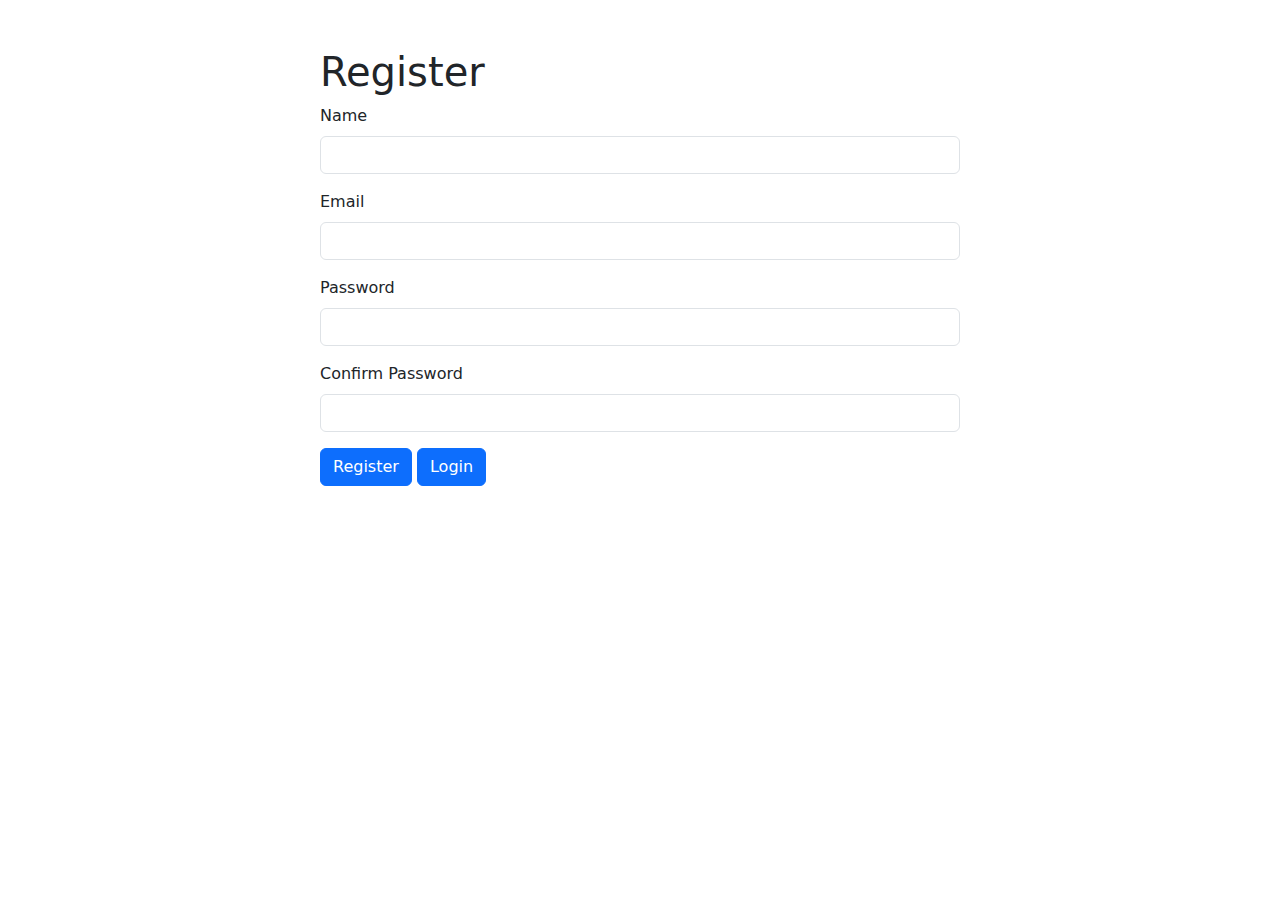
<file: index.html>
<!DOCTYPE html>
<html lang="en">

<head>
    <meta charset="UTF-8">
    <meta name="viewport" content="width=device-width, initial-scale=1.0">
    <title>Document</title>
    <link rel="stylesheet" href="./css/register-form.css">
    <link rel="stylesheet" href="./css/bootstrap.css">
</head>

<body>
    <section class="mt-5 center register-form-container">
        <h1>Register</h1>
        <form id="register-form" action="./html/login.html">
            <section class="mb-3 input-section name-section">
                <label class="form-label " for="nameIn">Name</label>
                <input id="nameIn" class="name form-control " type="text">
                <section class="error-name">Please, Enter valid name</section>
            </section>

            <section class="mb-3 input-section email-section">
                <label class="form-label " for="emailIn">Email</label>
                <input id="emailIn" class="email form-control " type="email">
                <span class="error-email">Please, Enter valid email</span>

            </section>

            <section class="mb-3 input-section password-section">
                <label class="form-label " for="passwordIn">Password</label>
                <input id="passwordIn" class="password form-control " type="password">
                <span class="error-password">Please, Enter valid password</span>

            </section>

            <section class="mb-3 input-section confirm-password-section">
                <label class="form-label " for="confirm-passwordIn">Confirm Password</label>
                <input id="confirm-passwordIn" class=" form-control confirm-password" type="password">
                <span class="error-email">Confirm password must be same as password</span>

            </section>
            <span class="error-register"></span>
            <button type="submit" id="submit" class="btn btn-primary">Register</button>
            <button id="hasAccount" class="btn btn-primary">Login</button>
        </form>
    </section>
    <script type="module" src="./js/register.js"></script>
    <script type="module" src="./js/validations.js"></script>
</body>

</html>
</file>
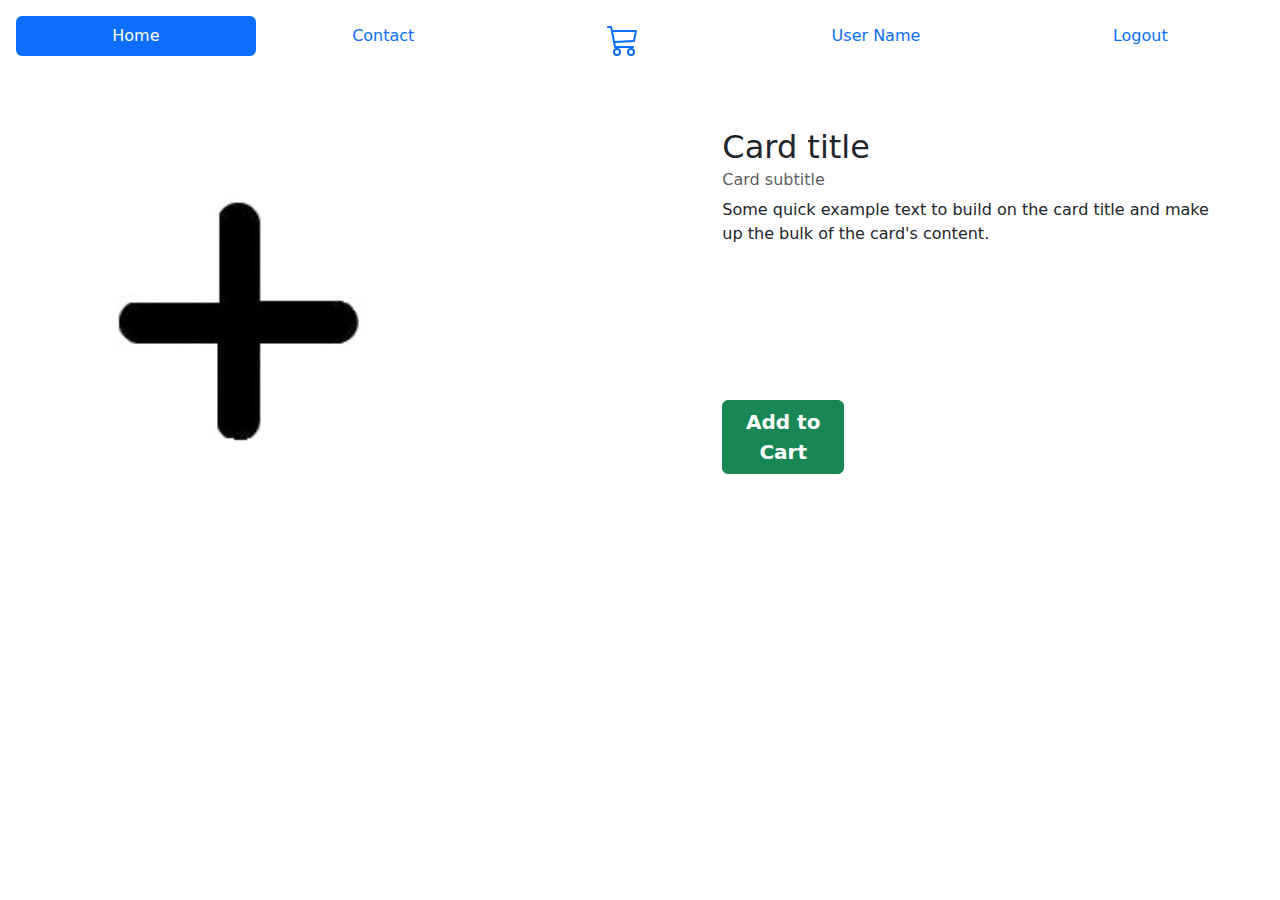
<file: html/details.html>
<!DOCTYPE html>
<html lang="en">

<head>
    <meta charset="UTF-8">
    <meta name="viewport" content="width=device-width, initial-scale=1.0">
    <title>Products Details</title>
    <link rel="stylesheet" href="../css/bootstrap.css">
    <link rel="stylesheet" href="../css/details.css">
</head>

<body>
    <section class="row justify-content-around">
        <section class="img col-11 col-xl-5" id="mainImg">
            <img src="../images/add.jpeg" class="w-75" alt="">
        </section>
        <script src="../js/build_components.js" type="module"></script>

        <section class="col-11  col-xl-5" id="details-section">
            <div class=" h-100 w-100 card" style="width: 18rem;">
                <div class="card-body">
                    <h2 class="card-title">Card title</h2>
                    <h6 class="card-subtitle mb-2 text-body-secondary rating">Card subtitle</h6>
                    <p class="card-text">Some quick example text to build on the card title and make up the bulk of the
                        card's content.</p>
                    <span class="price"> </span><br>

                    <span class="quantity"> </span><br>
                    <span class="category"> </span><br>
                    <button class="w-25 mt-5 btn btn-success addToCart ">Add to Cart</button>
                </div>
            </div>

        </section>
    </section>
    <script type="module" src="../js/details.js"></script>

</body>

</html>
</file>
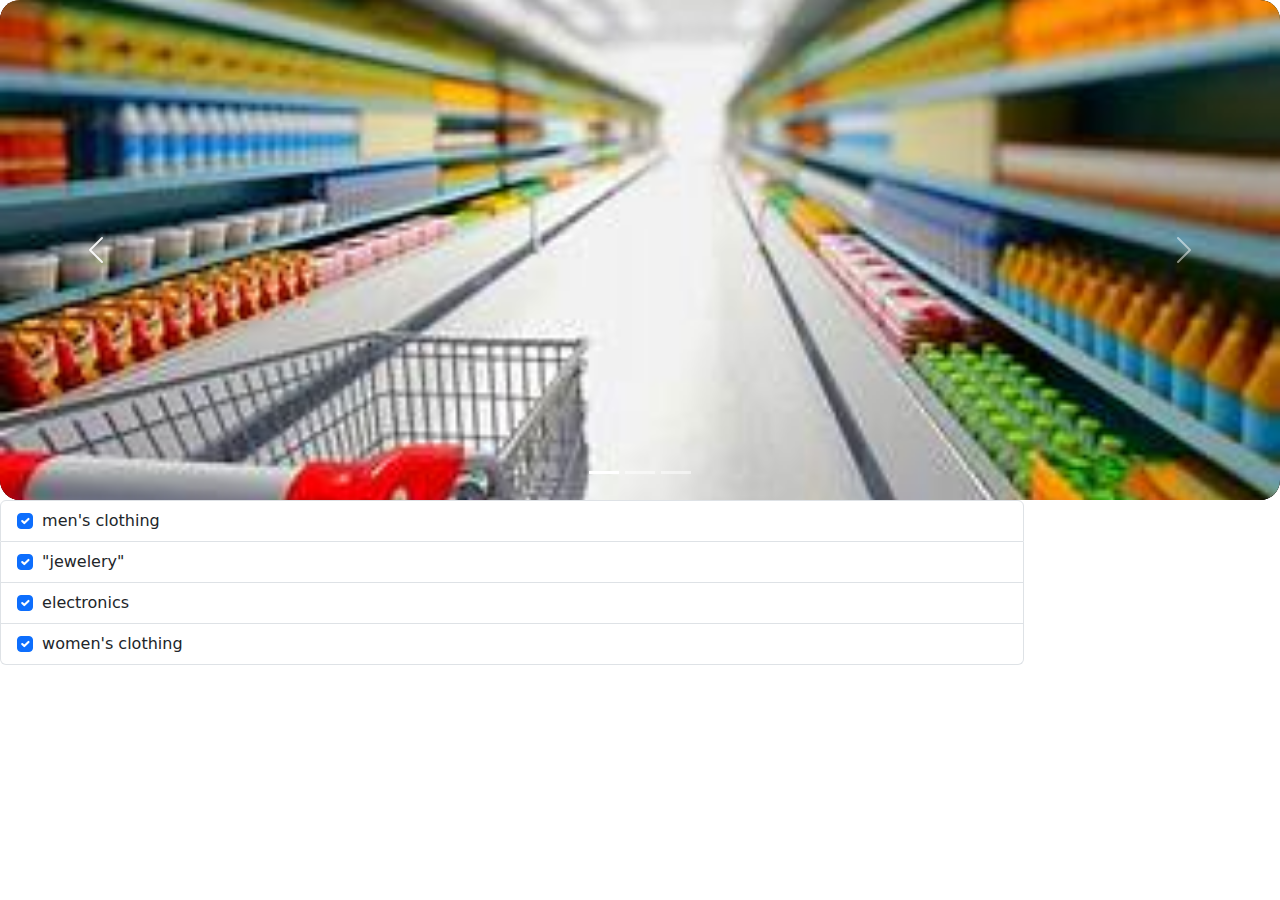
<file: html/home.html>
<!DOCTYPE html>
<html lang="en">

<head>
    <meta charset="UTF-8">
    <meta name="viewport" content="width=device-width, initial-scale=1.0">
    <title>Home Page</title>
    <link rel="stylesheet" href="../css/bootstrap.css">
    <link rel="stylesheet" href="../css/home.css">
</head>

<body>
    <!-- ============== dynamicly added -> Header nav bar  ================== -->


    <!-- ============== Slider ================== -->

    <section class="slider">
        <div id="carouselExampleIndicators" class="carousel slide">
            <div class="carousel-indicators">
                <button type="button" data-bs-target="#carouselExampleIndicators" data-bs-slide-to="0" class="active"
                    aria-current="true" aria-label="Slide 1"></button>
                <button type="button" data-bs-target="#carouselExampleIndicators" data-bs-slide-to="1"
                    aria-label="Slide 2"></button>
                <button type="button" data-bs-target="#carouselExampleIndicators" data-bs-slide-to="2"
                    aria-label="Slide 3"></button>
            </div>
            <div class="carousel-inner d-flex">
                <div class="carousel-item active">
                    <img src="../images/slider-1.jpeg" class="d-block w-100" alt="...">
                </div>
                <div class="carousel-item ">
                    <img src="../images/slider-2.jpeg" class="d-block w-100" alt="...">
                </div>
                <div class="carousel-item ">
                    <img src="../images/slider-3.jpeg" class="d-block w-100" alt="...">
                </div>
            </div>
            <button class="carousel-control-prev" type="button" data-bs-target="#carouselExampleIndicators"
                data-bs-slide="prev">
                <span class="carousel-control-prev-icon" aria-hidden="true"></span>
                <span class="visually-hidden">Previous</span>
            </button>
            <button class="carousel-control-next" type="button" data-bs-target="#carouselExampleIndicators"
                data-bs-slide="next">
                <span class="carousel-control-next-icon" aria-hidden="true"></span>
                <span class="visually-hidden">Next</span>
            </button>
        </div>
    </section>

    <!-- ================ Filter Products ============= -->
    <ul class="list-group">
        <li class="list-group-item">
            <input class="form-check-input me-1" type="checkbox" checked value="men's clothing" id="firstCheckbox">
            <label class="form-check-label" for="firstCheckbox">men's clothing</label>
        </li>
        <li class="list-group-item">
            <input class="form-check-input me-1" type="checkbox" checked value="jewelery" id="secondCheckbox">
            <label class="form-check-label" for="secondCheckbox">"jewelery"</label>
        </li>
        <li class="list-group-item">
            <input class="form-check-input me-1" type="checkbox" checked value="electronics" id="thirdCheckbox">
            <label class="form-check-label" for="thirdCheckbox">electronics</label>
        </li>
        <li class="list-group-item">
            <input class="form-check-input me-1" type="checkbox" checked value="women's clothing" id="fourthCheckbox">
            <label class="form-check-label" for="fourthCheckbox">women's clothing</label>
        </li>


    </ul>

    <!-- ============== Products ================== -->

    <div class="row row-cols-1 row-cols-md-4 g-4 products-section">

    </div>
    <script src="../js/helper.js" type="module"></script>
    <script src="../js/build_components.js" type="module"></script>
    <script src="../js/home.js" type="module"></script>
</body>

</html>
</file>
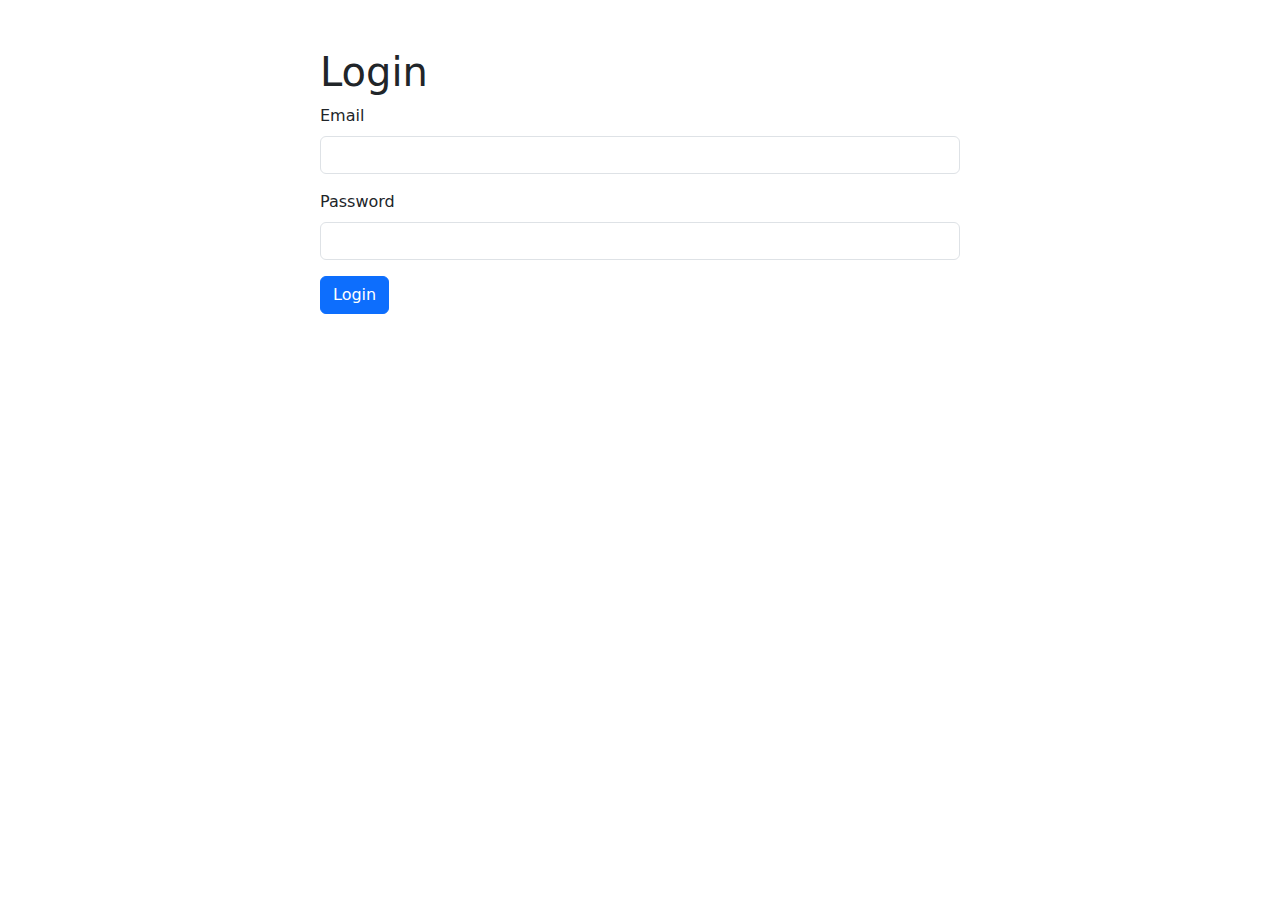
<file: html/login.html>
<!DOCTYPE html>
<html lang="en">

<head>
    <meta charset="UTF-8">
    <meta name="viewport" content="width=device-width, initial-scale=1.0">
    <title>Login Page</title>
    <!-- <link rel="stylesheet" href="../css/register-form.css"> -->
    <link rel="stylesheet" href="../css/login-form.css">
    <link rel="stylesheet" href="../css/bootstrap.css">
</head>

<body>
    <section class="mt-5 center login-form-container">
        <h1>Login</h1>
        <form id="login-form" action="">

            <section class="mb-3 input-section email-section">
                <label class="form-label " for="emailIn">Email</label>
                <input id="emailIn" class="email form-control " type="email">
            </section>

            <section class="mb-3 input-section password-section">
                <label class="form-label " for="passwordIn">Password</label>
                <input id="passwordIn" class="password form-control " type="password">
            </section>

            <span class="error-login">No such email or password</span>

            <button type="submit" class="btn btn-primary">Login</button>


        </form>

        <script type="module" src="../js/login.js"></script>
        <script type="module" src="../js/auth.js"></script>
</body>

</html>
</file>
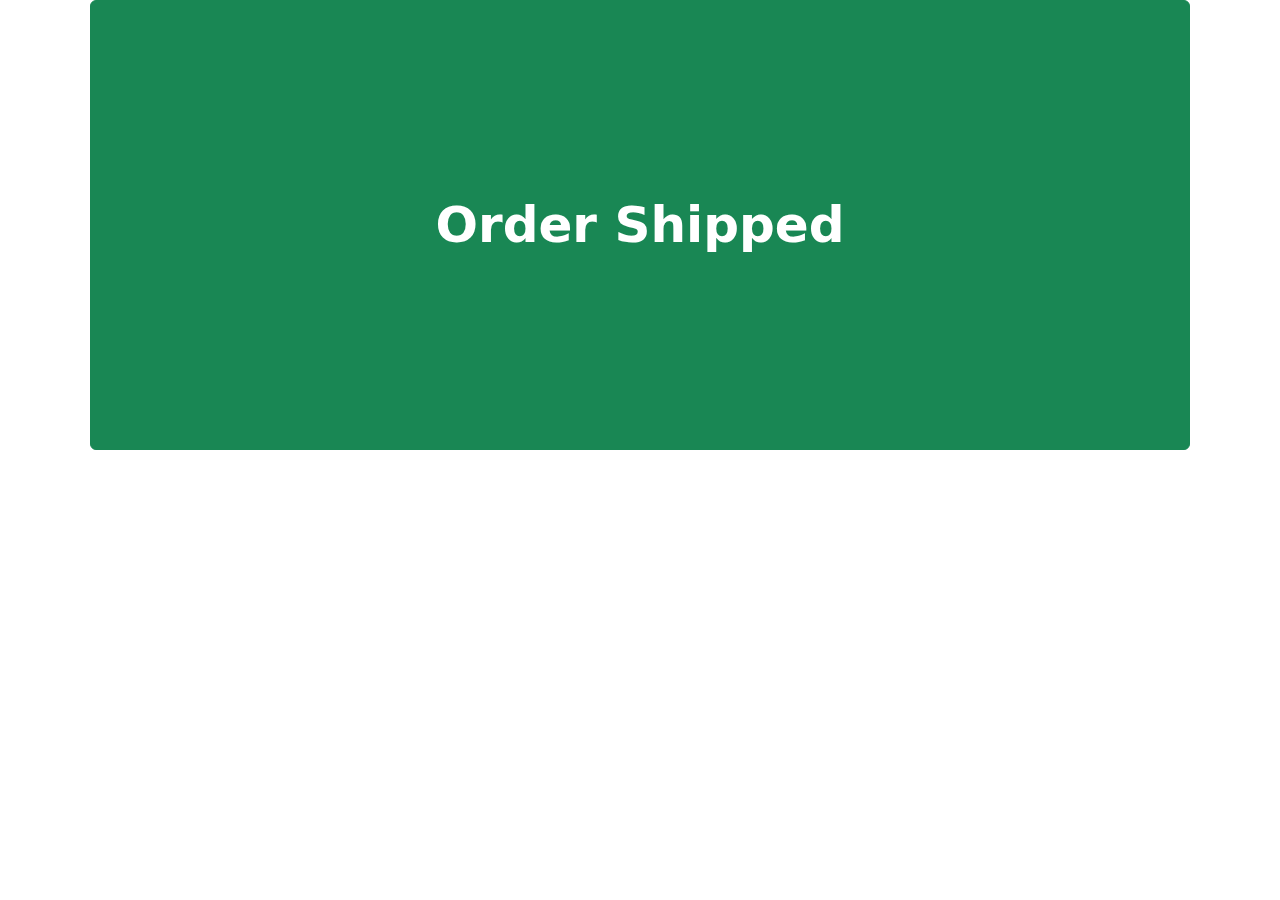
<file: html/orderShipped.html>
<!DOCTYPE html>
<html lang="en">

<head>
    <meta charset="UTF-8">
    <meta name="viewport" content="width=device-width, initial-scale=1.0">
    <title>Order Shipped</title>
    <link rel="stylesheet" href="../css/bootstrap.css">
    <link rel="stylesheet" href="../css/orderShipped.css">
    <link rel="stylesheet" href="../css/build_components.css">
</head>


<body class="h-75">
    <script src="../js/orderShipped.js" type="module"></script>
    <section class=" btn btn-success w-100 container ">Order Shipped</section>
</body>

</html>
</file>
<file: css/register-form.css>
[class|="error"] {
  display: none;
  color: red;
  margin-top: 0.25rem;
}

.register-form-container {
  width: 50%;
  margin: 0 auto;
}
</file>
<file: css/details.css>
#mainImg {
  /* border: 1px solid violet; */
  height: 50vh;
  img {
    height: 100%;
    object-fit: contain;
  }
}

#details-section {
  /* border: 1px solid violet; */
  .card {
    border: none;
  }
  .quantity,
  .price,
  .category {
    font-size: 20px;
    font-weight: bold;
  }
  .addToCart {
    font-weight: bold;
    font-size: 20px;
  }
}
</file>
<file: css/home.css>
/* ============= Carousel ============= */

#carouselExampleIndicators {
  img {
    height: 500px;
    object-fit: cover;
    border-radius: 20px;
  }
}

/* move right */

@keyframes right_center {
  from {
    transform: translate(1500px);
    opacity: 0;
  }
  to {
    transform: translate(0px);
    opacity: 1;
  }
}

@keyframes center_left {
  from {
    transform: translate(0px);
    opacity: 1;
  }
  to {
    transform: translate(-1500px);
    opacity: 0;
  }
}

/* move left */
@keyframes center_right {
  from {
    transform: translate(0px);
    opacity: 1;
  }
  to {
    transform: translate(1500px);
    opacity: 0;
  }
}

@keyframes left_center {
  from {
    transform: translate(-1500px);
    opacity: 0;
  }
  to {
    transform: translate(0px);
    opacity: 1;
  }
}

/* ********* Products ************ */
.list-group {
  width: 80%;
  img {
    width: 10%;
  }
}

.card {
  width: 85%;
  object-fit: contain;
  height: 450px;
  margin: 20px auto;
  cursor: pointer;
  object-fit: contain;

  img {
    height: 50%;
    object-fit: contain;
  }
  .text-card {
    height: 35%;
  }
  .add-btn {
    border: none;
    background-color: #fff;
    position: absolute;
    bottom: 0px;
    right: 0px;
    img {
      margin: 0 75%;
    }
  }
  .truncate {
    display: -webkit-box;
    -webkit-line-clamp: 4;
    -webkit-box-orient: vertical;
    overflow: hidden;
    text-overflow: ellipsis;
  }
}
</file>
<file: css/login-form.css>
.error-login {
  display: none;
  color: red;
}

.login-form-container {
  width: 50%;
  margin: 0 auto;
}
</file>
<file: css/orderShipped.css>
html {
  height: 100vh;
}
body {
  /* border: 1px solid black; */
  width: 86%;
  margin: 0 auto;
  height: 50vh;
  .container {
    height: 50vh;
    display: flex;
    justify-content: center;
    align-items: center;
    font-weight: 700;
    font-size: 50px;
  }
}
</file>
<file: css/build_components.css>
header {
  width: 100%;
  .nav {
    position: fixed;
    z-index: 2;
    /* margin-bottom: 50px; */
    background-color: #fff;
    top: 0;
    height: 80px;
    object-fit: cover;
    width: 100%;
    display: flex;
    justify-content: center;
    align-items: center;
    li,
    li a {
      display: flex;
      justify-content: center;
      align-items: center;
      height: 80%;
      margin: 10px;
    }
  }
}

/* .minimal-footer {
  text-align: center;
  padding: 20px;
  color: #666;
  font-size: 14px;
  margin-top: 50px;
  position: fixed;
  bottom: 0;
} */

/* Footer Styles */
.site-footer {
  background-color: #2c3e50;
  color: #ecf0f1;
  padding: 40px 0 0;
  font-family: "Segoe UI", Tahoma, Geneva, Verdana, sans-serif;
}

.footer-content {
  display: flex;
  flex-wrap: wrap;
  justify-content: space-around;
  max-width: 1200px;
  margin: 0 auto;
  padding: 0 20px;
}

.footer-section {
  flex: 1;
  min-width: 250px;
  margin-bottom: 30px;
  padding: 0 15px;
}

.footer-section h3 {
  color: #f39c12;
  margin-bottom: 20px;
  font-size: 1.2rem;
}

.footer-section p,
.footer-section li {
  margin-bottom: 10px;
  line-height: 1.6;
}

.footer-section a {
  color: #bdc3c7;
  text-decoration: none;
  transition: color 0.3s;
}

.footer-section a:hover {
  color: #f39c12;
}

.footer-bottom {
  background-color: #1a252f;
  padding: 20px 0;
  text-align: center;
}

.footer-bottom p {
  margin: 0;
  color: #bdc3c7;
  font-size: 0.9rem;
}

.social-icons {
  margin-top: 15px;
}

.social-icons a {
  color: #ecf0f1;
  margin: 0 10px;
  font-size: 1.2rem;
  transition: color 0.3s;
}

.social-icons a:hover {
  color: #f39c12;
}

.fas,
.fab {
  margin-right: 8px;
}

/* Responsive adjustments */
@media (max-width: 768px) {
  .footer-content {
    flex-direction: column;
    align-items: center;
    text-align: center;
  }

  .footer-section {
    margin-bottom: 30px;
  }
}
</file>
